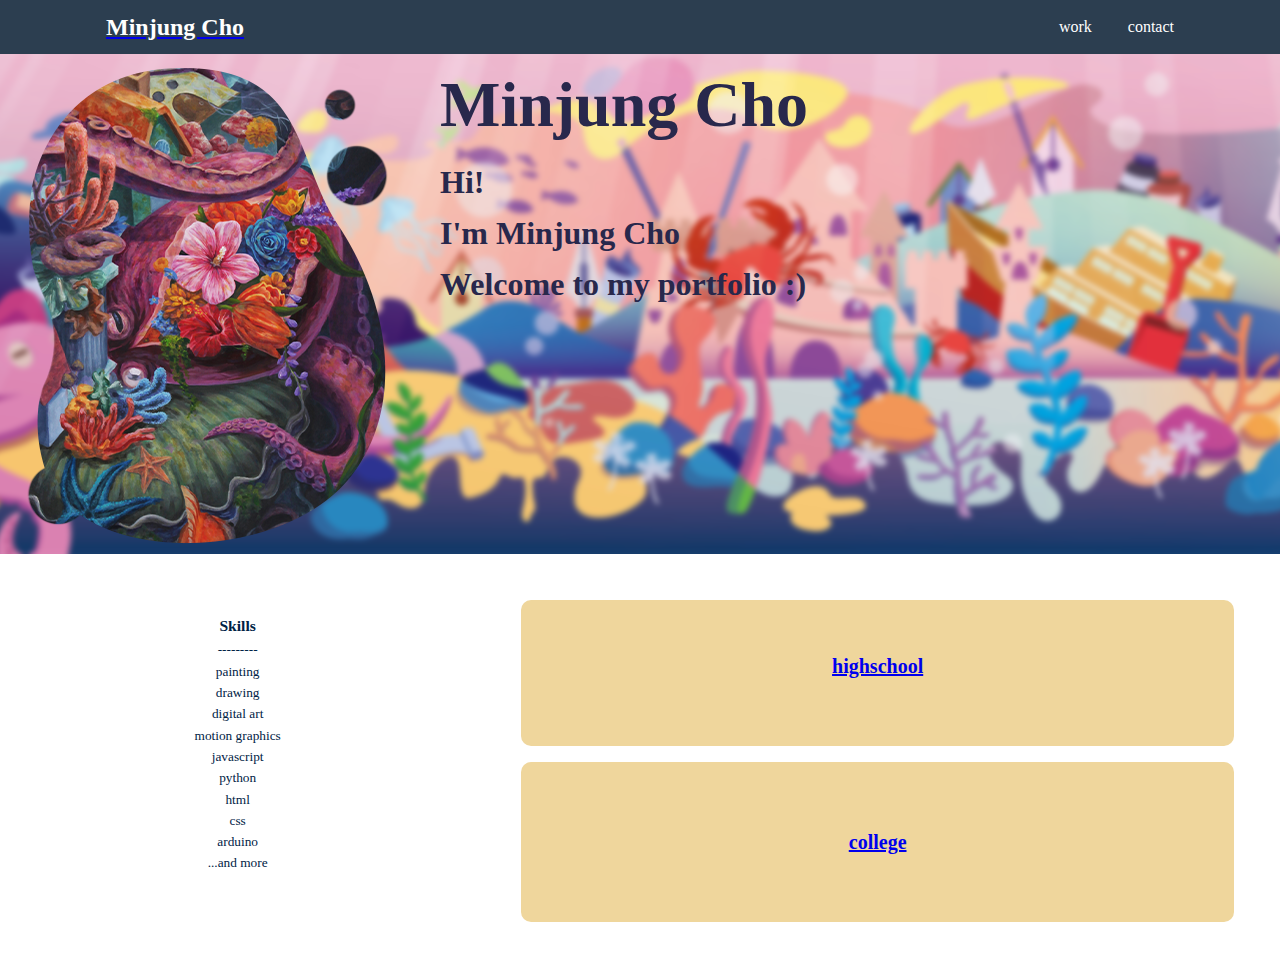
<file: index.html>
<!DOCTYPE >
<html lang="en">
  <head>
    <meta charset="UTF-8" />
    <meta http-equiv="X-UA-Compatible" content="IE=edge" />
    <meta name="viewport" content="width=device-width, initial-scale=1.0" />
    <title>Portfolio</title>
    <link rel="stylesheet" href="style.css" />
  </head>

  <body>
    <header>
      <nav>
        <div>
          <a href="index.html"><h1 class="logo">Minjung Cho</h1></a>
        </div>
        <ul class="menu">
          <li>
            <a>work</a>
            <ul class="submenu">
              <li>
                <a href="highschool/highschool.html">highschool</a>
                <!-- <ul class="submenu2">
                  <li><a href="#">AP </a></li>
                  <li><a href="#">Emotion</a></li>
                </ul> -->
              </li>
              <li>
                <a href="college/college.html">college</a>
                <ul class="submenu2">
                  <li><a href="college/Year 1.html">Year 1 </a></li>
                  <li><a href="college/Year 2..html">Year 2 </a></li>
                </ul>
              </li>
            </ul>
          </li>
          <li>
            <a>contact</a>
            <ul class="submenu">
              <li>
                <a href="https://www.instagram.com/yeobaek_blank/">Instagram</a>
              </li>
              <!-- <li><a href="#">Etc</a></li> -->
            </ul>
          </li>
        </ul>
      </nav>
    </header>

    <main>
      <style>
        img {
          float: left;
          margin-right: 40px;
        }
      </style>
      <div class="profile" id="profile">
        <img
          src="images/profile.png"
          alt="profile"
          width="400px"
          height="500px"
        />
        <h1>Minjung Cho</h1>
        <h4>Hi!</h4>
        <h4>I'm Minjung Cho</h4>
        <h4>Welcome to my portfolio :)</h4>
      </div>

      <style>
        div {
          clear: left;
        }
      </style>

      <div class="container">
        <div class="item">
          <h3>Skills</h3>
          <ul>
            <li>---------</li>
            <li>painting</li>
            <li>drawing</li>
            <li>digital art</li>
            <li>motion graphics</li>
            <li>javascript</li>
            <li>python</li>
            <li>html</li>
            <li>css</li>
            <li>arduino</li>
            <li>...and more</li>
          </ul>
        </div>
        <!-- <dl>
            <dt>skill1</dt>
            <dt>skill2</dt>
            <dt>skill3</dt>
          </dl> -->
        <!-- </div> -->

        <div class="item">
          <div class="item">
            <section id="highschool">
              <a href="highschool/highschool.html"><h2>highschool</h2></a>
            </section>
          </div>

          <div class="item">
            <section id="college">
              <a href="college/college.html"><h2>college</h2></a>
            </section>
          </div>
        </div>
      </div>
    </main>
  </body>
</html>
</file>
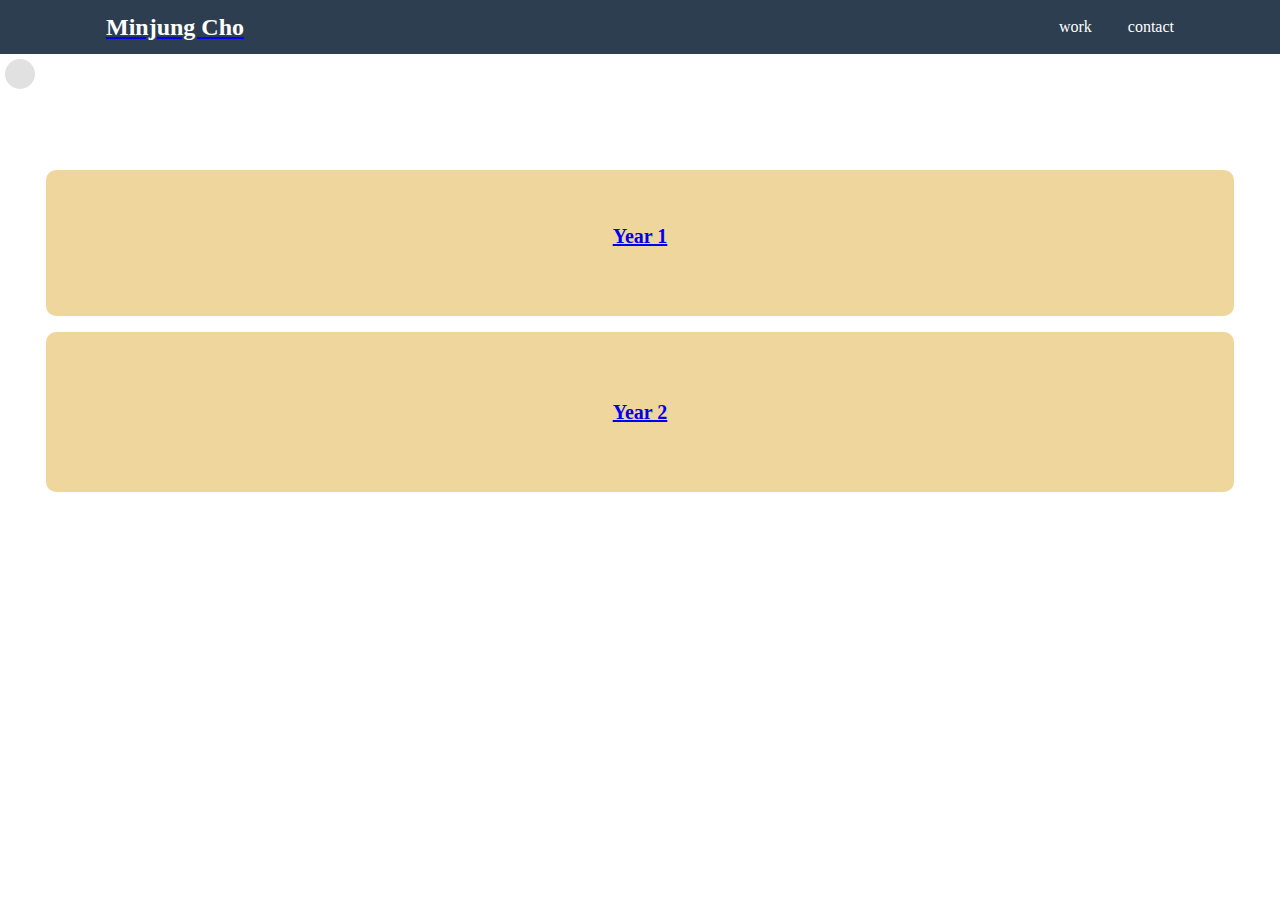
<file: college/college.html>
<!DOCTYPE >
<html lang="en">
  <head>
    <meta charset="UTF-8" />
    <meta http-equiv="X-UA-Compatible" content="IE=edge" />
    <meta name="viewport" content="width=device-width, initial-scale=1.0" />
    <title>Portfolio</title>
    <link rel="stylesheet" href="../style.css" />

    <link
      rel="stylesheet"
      href="https://cdnjs.cloudflare.com/ajax/libs/font-awesome/6.7.1/css/all.min.css"
      integrity="sha512-5Hs3dF2AEPkpNAR7UiOHba+lRSJNeM2ECkwxUIxC1Q/FLycGTbNapWXB4tP889k5T5Ju8fs4b1P5z/iB4nMfSQ=="
      crossorigin="anonymous"
      referrerpolicy="no-referrer"
    />
  </head>

  <body>
    <header>
      <nav>
        <div>
          <a href="../index.html"><h1 class="logo">Minjung Cho</h1></a>
        </div>
        <ul class="menu">
          <li>
            <a href="#">work</a>
            <ul class="submenu">
              <li>
                <a href="../highschool/highschool.html">highschool</a>
                <!-- <ul class="submenu2">
                    <li><a href="#">AP </a></li>
                    <li><a href="#">Emotion</a></li>
                    </ul> -->
              </li>
              <li>
                <a href="../college/college.html">college</a>
                <ul class="submenu2">
                  <li><a href="../college/Year 1.html">Year 1 </a></li>
                  <li><a href="../college/Year 2.html">Year 2 </a></li>
                </ul>
              </li>
            </ul>
          </li>
          <li>
            <a>contact</a>
            <ul class="submenu">
              <li>
                <a href="https://www.instagram.com/yeobaek_blank/">Instagram</a>
              </li>
              <!-- <li><a href="#">Etc</a></li> -->
            </ul>
          </li>
        </ul>
      </nav>
    </header>

    <main>
      <button>
        <a href="../index.html"><i class="fa-solid fa-arrow-left"></i></a>
      </button>
      <div class="container">
        <div class="item">
          <div class="item">
            <section id="Year 1">
              <a href="../college/Year 1.html"><h2>Year 1</h2></a>
            </section>
          </div>

          <div class="item">
            <section id="Year 2">
              <a href="../college/Year 2.html"><h2>Year 2</h2></a>
            </section>
          </div>
        </div>
      </div>
    </main>
  </body>
</html>
</file>
<file: style.css>
html,
body {
  height: 100vh;
  display: flex;
  flex-direction: column;
}

* {
  margin: 0;
  padding: 0;
  box-sizing: border-box;
}

ul {
  list-style: none;
}

body {
  font-size: 1rem;
  line-height: 1.6;
  background-color: none;
}

.profile {
  width: 100%;
  height: 500px;
  background-image: url(images/background_6.png);
  background-repeat: no-repeat;
  font-size: 2rem;
  line-height: 1.6;
  color: #28284c;
}

header {
  background-color: #2c3e50;
  padding: 0;
}

nav {
  max-width: 1100px;
  margin: 0 auto;
  display: flex;
  justify-content: space-between;
  align-items: center;
}

.logo {
  font-size: 1.5rem;
  color: #fff;
  font-weight: 700;
  padding: 0.5rem 1rem;
}

.menu > li,
.menu > a {
  display: inline-block;
}

.menu li {
  position: relative;
}

.menu a {
  text-decoration: none;
  color: #fff;
  display: block;
  padding: 0.5rem 1rem;
  transition: background-color 0.22s ease, color 0.22s ease;
}

.menu a:hover {
  background-color: #f34949;
  color: #fff;
}

.submenu {
  position: absolute;
  background-color: #2c3e50;
  display: none;
}

.submenu2 {
  position: absolute;
  left: 100%;
  width: 140px;
  top: 0;
  background-color: #2c3e50;
  display: none;
}

.menu > li:hover .submenu {
  display: block;
  animation: slideup 0.3s ease;
}

.submenu li:hover > .submenu2 {
  display: block;
  animation: slideleft 0.3s ease;
}

@keyframes slideup {
  0% {
    opacity: 0;
    transform: translateY(18px);
  }
  100% {
    opacity: 1;
    transform: none;
  }
}

@keyframes slideleft {
  0% {
    opacity: 0;
    transform: translateX(18px);
  }
  100% {
    opacity: 1;
    transform: none;
  }
}

.item {
  padding: 4rem;
  margin: 1rem;
  color: #002245;
  background-color: #efd69c;
  font-size: 10pt;
  font-weight: 700;
  text-align: center;
  transition: all 0.2s ease-in-out;
  cursor: pointer;
  border: none;
  border-radius: 10px;
  flex-grow: 1;
  flex-shrink: 0;
}

.container {
  flex-flow: row nowrap;
  display: flex;
  background-color: none;
  flex-direction: row;
}

.container > div {
  background-color: #fff;
  margin: 10px;
  padding: 20px;
  font-size: 30px;
}

.item:nth-child(1) {
  padding-top: 50px;
  font-size: 10pt;
  font-weight: 100;
  flex-grow: 4;
}

.item:nth-child(2) {
  flex-grow: 6;
}

/* .item:nth-child(2):hover {
  border-color: red;
} */

#clear {
  clear: both;
}

button {
  width: 30px;
  height: 30px;
  border: none;
  padding: 0px;
  margin: 5px;
  background-color: #e1e1e1;
  border-radius: 50%;
  cursor: pointer;
}

.flex-container {
  display: flex;
  flex-flow: row wrap;
  background-color: none;
}

.flex-container > div {
  background-color: #efd69c;
  margin: 10px;
  padding: 20px;
  font-size: 30px;
  border-radius: 10px;
}
</file>
